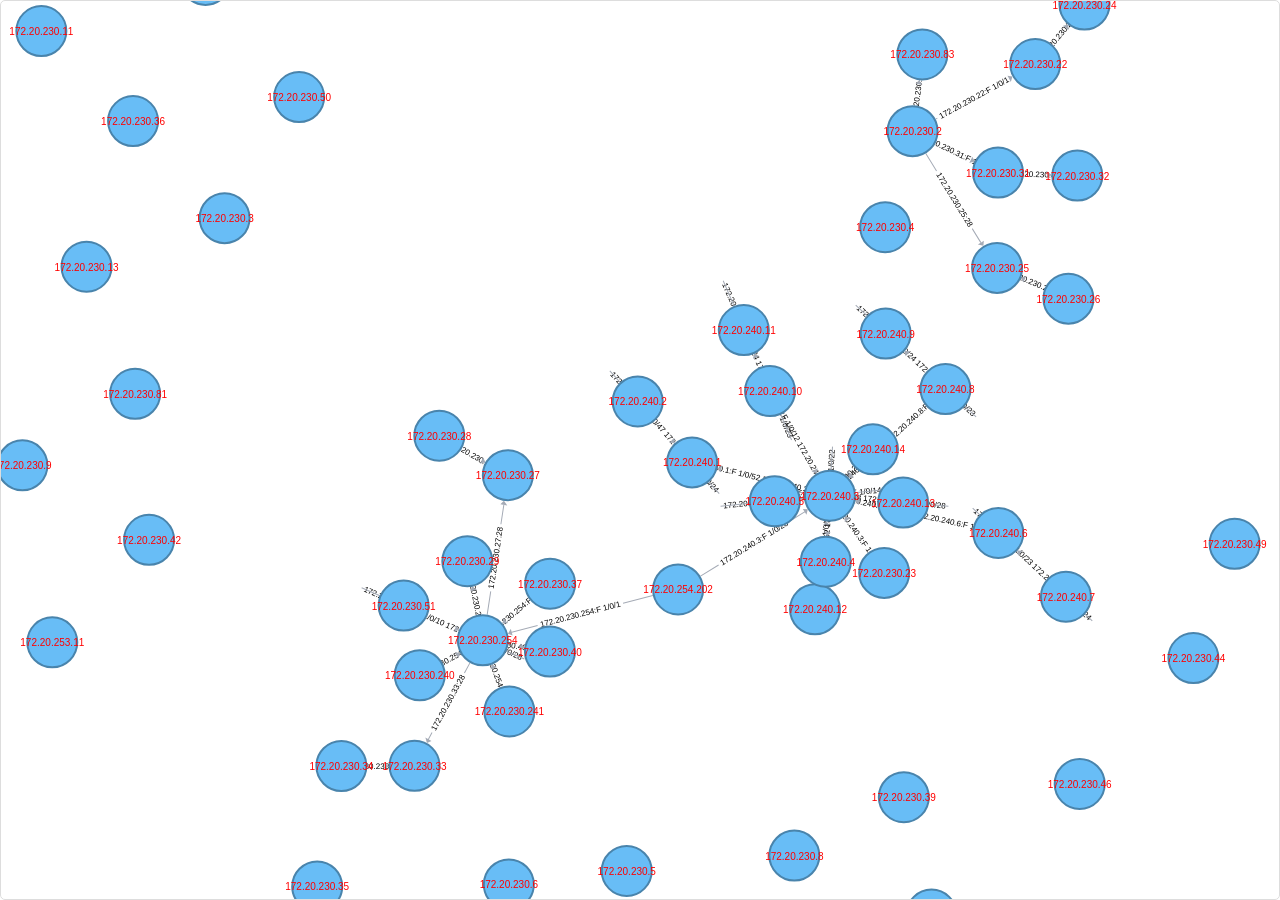
<file: www/index.html>
<!doctype html>
<html>
    <head>
        <meta charset="utf-8">
        <meta http-equiv="X-UA-Compatible" content="IE=edge,chrome=1">
        <meta name="description" content="">
        <meta name="viewport" content="width=device-width">
        <title>neo4jd3.js</title>
        <link rel="stylesheet" href="css/bootstrap.min.css">
        <link rel="stylesheet" href="css/font-awesome.min.css">
        <link rel="stylesheet" href="css/neo4jd3.min.css">
        <style>
            body,
            html,
            .neo4jd3 {
                height: 100%;
                overflow: hidden;
            }
        </style>
    </head>
    <body>
        <div id="neo4jd3"></div>
        <!-- Scripts -->
        <script src="js/d3.min.js"></script>
        <script src="js/neo4jd3.js"></script>
        <script type="text/javascript">
            function init() {
                var neo4jd3 = new Neo4jd3('#neo4jd3', {
                    highlight: [
                        {
                            class: 'Project',
                            property: 'name',
                            value: 'neo4jd3'
                        }, {
                            class: 'User',
                            property: 'userId',
                            value: 'eisman'
                        }
                    ],
                    icons: {
//                        'Address': 'home',
                        'Api': 'gear',
//                        'BirthDate': 'birthday-cake',
                        'Cookie': 'paw',
//                        'CreditCard': 'credit-card',
//                        'Device': 'laptop',
                        'Email': 'at',
                        'Git': 'git',
                        'Github': 'github',
                        'Google': 'google',
//                        'icons': 'font-awesome',
                        'Ip': 'map-marker',
                        'Issues': 'exclamation-circle',
                        'Language': 'language',
                        'Options': 'sliders',
                        'Password': 'lock',
                        'Phone': 'phone',
                        'Project': 'folder-open',
                        'SecurityChallengeAnswer': 'commenting',
                        'User': 'user',
                        'zoomFit': 'arrows-alt',
                        'zoomIn': 'search-plus',
                        'zoomOut': 'search-minus'
                    },
                    images: {
                        'Address': 'img/twemoji/1f3e0.svg',
//                        'Api': 'img/twemoji/1f527.svg',
                        'BirthDate': 'img/twemoji/1f382.svg',
                        'Cookie': 'img/twemoji/1f36a.svg',
                        'CreditCard': 'img/twemoji/1f4b3.svg',
                        'Device': 'img/twemoji/1f4bb.svg',
                        'Email': 'img/twemoji/2709.svg',
                        'Git': 'img/twemoji/1f5c3.svg',
                        'Github': 'img/twemoji/1f5c4.svg',
                        'icons': 'img/twemoji/1f38f.svg',
                        'Ip': 'img/twemoji/1f4cd.svg',
                        'Issues': 'img/twemoji/1f4a9.svg',
                        'Language': 'img/twemoji/1f1f1-1f1f7.svg',
                        'Options': 'img/twemoji/2699.svg',
                        'Password': 'img/twemoji/1f511.svg',
//                        'Phone': 'img/twemoji/1f4de.svg',
                        'Project': 'img/twemoji/2198.svg',
                        'Project|name|neo4jd3': 'img/twemoji/2196.svg',
//                        'SecurityChallengeAnswer': 'img/twemoji/1f4ac.svg',
                        'User': 'img/twemoji/1f600.svg'
//                        'zoomFit': 'img/twemoji/2194.svg',
//                        'zoomIn': 'img/twemoji/1f50d.svg',
//                        'zoomOut': 'img/twemoji/1f50e.svg'
                    },
                    minCollision: 60,
                    neo4jDataUrl: 'json/neo4jData.json',
                    nodeRadius: 25,
                    onNodeDoubleClick: function(node) {
                        switch(node.id) {
                            case '25':
                                // Google
                                window.open(node.properties.url, '_blank');
                                break;
                            default:
                                var maxNodes = 5,
                                    data = neo4jd3.randomD3Data(node, maxNodes);
                                neo4jd3.updateWithD3Data(data);
                                break;
                        }
                    },
                    onRelationshipDoubleClick: function(relationship) {
                        console.log('double click on relationship: ' + JSON.stringify(relationship));
                    },
                    zoomFit: true
                });
            }

            window.onload = init;
        </script>

        <script>
          (function(i,s,o,g,r,a,m){i['GoogleAnalyticsObject']=r;i[r]=i[r]||function(){
          (i[r].q=i[r].q||[]).push(arguments)},i[r].l=1*new Date();a=s.createElement(o),
          m=s.getElementsByTagName(o)[0];a.async=1;a.src=g;m.parentNode.insertBefore(a,m)
          })(window,document,'script','https://www.google-analytics.com/analytics.js','ga');

          ga('create', 'UA-430863-29', 'auto');
          ga('send', 'pageview');
        </script>
    </body>
</html>
</file>
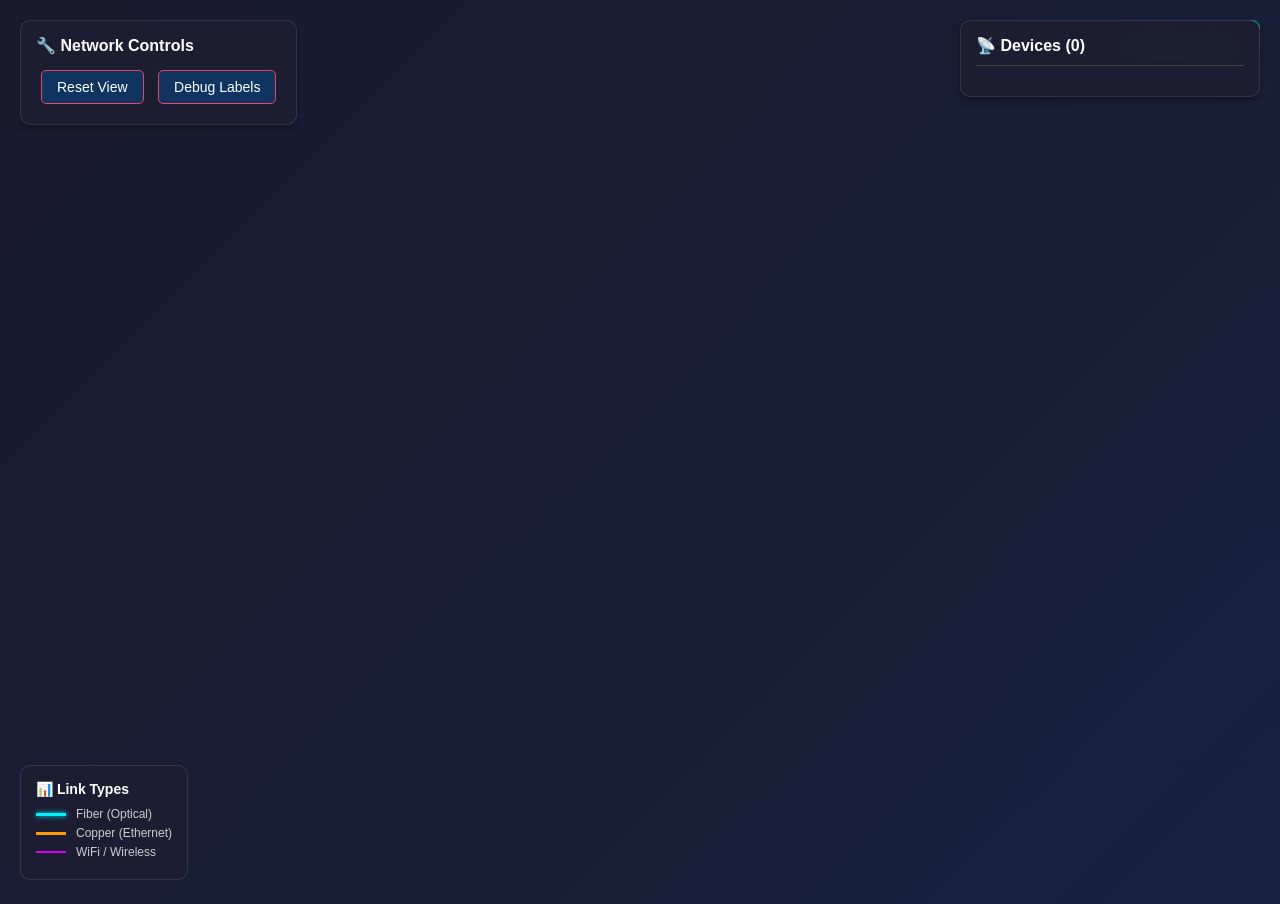
<file: www/network_enhanced.html>
<!DOCTYPE html>
<html lang="en">

<head>
    <meta charset="UTF-8">
    <meta name="viewport" content="width=device-width, initial-scale=1.0">
    <title>Network Topology - Live Traffic</title>
    <script src="https://d3js.org/d3.v7.min.js"></script>
    <style>
        * {
            margin: 0;
            padding: 0;
            box-sizing: border-box;
        }

        body {
            font-family: 'Segoe UI', Tahoma, Geneva, Verdana, sans-serif;
            background: linear-gradient(135deg, #1a1a2e 0%, #16213e 100%);
            color: #eee;
            overflow: hidden;
        }

        #network {
            width: 100vw;
            height: 100vh;
        }

        .controls {
            position: absolute;
            top: 20px;
            left: 20px;
            background: rgba(30, 30, 50, 0.8);
            backdrop-filter: blur(10px);
            padding: 15px;
            border-radius: 10px;
            border: 1px solid rgba(255, 255, 255, 0.1);
            box-shadow: 0 4px 6px rgba(0, 0, 0, 0.3);
            z-index: 1000;
        }

        .controls h3 {
            margin: 0 0 10px 0;
            color: #fff;
            font-size: 16px;
        }

        .controls button {
            margin: 5px;
            padding: 8px 15px;
            border: none;
            border-radius: 5px;
            background: #0f3460;
            color: white;
            cursor: pointer;
            font-size: 14px;
            transition: all 0.3s;
            border: 1px solid #e94560;
        }

        .controls button:hover {
            background: #e94560;
        }

        .status {
            position: absolute;
            top: 20px;
            right: 20px;
            background: rgba(0, 0, 0, 0.6);
            padding: 10px 15px;
            border-radius: 8px;
            color: #00ff88;
            font-size: 14px;
            font-weight: bold;
            z-index: 1000;
            border: 1px solid #00ff88;
        }

        .node {
            cursor: pointer;
            transition: all 0.3s;
        }

        .node:hover .node-circle {
            stroke: #fff;
            stroke-width: 4px;
        }

        .node-circle {
            stroke: #fff;
            stroke-width: 2px;
            fill: #333;
        }

        .node-circle.snr {
            fill: #4CAF50;
        }

        .node-circle.hpe {
            fill: #2196F3;
        }

        .node-circle.unknown {
            fill: #9E9E9E;
        }

        /* Central Switch Style */
        .node-circle.central {
            fill: #ffd700;
            /* Gold */
            stroke: #ff5722;
            stroke-width: 4px;
            filter: drop-shadow(0 0 10px #ffd700);
            animation: pulse-gold 2s infinite;
        }

        @keyframes pulse-gold {
            0% {
                stroke-width: 4px;
                stroke-opacity: 1;
            }

            50% {
                stroke-width: 8px;
                stroke-opacity: 0.5;
            }

            100% {
                stroke-width: 4px;
                stroke-opacity: 1;
            }
        }

        .node-label {
            font-size: 12px;
            font-weight: bold;
            fill: #fff;
            text-anchor: middle;
            pointer-events: none;
            text-shadow: 0 0 3px #000;
        }

        .node-ip {
            font-size: 10px;
            fill: #aaa;
            text-anchor: middle;
            pointer-events: none;
        }

        /* --- Link Styles --- */
        .link {
            stroke: #555;
            stroke-width: 2px;
            stroke-opacity: 0.6;
            transition: stroke 0.5s, stroke-width 0.5s;
        }

        .link:hover {
            stroke-width: 4px;
            stroke-opacity: 1;
        }

        /* Fiber - Neon Glow */
        .link.fiber {
            stroke: #00f2ff;
            stroke-width: 2.5px;
            stroke-opacity: 0.8;
            filter: drop-shadow(0 0 2px #00f2ff);
        }

        /* Copper - Solid Orange/Bronze */
        .link.copper {
            stroke: #ff9d00;
            stroke-width: 2.5px;
            stroke-opacity: 0.8;
        }

        /* WiFi - Dashed Purple */
        .link.wifi {
            stroke: #d500f9;
            stroke-width: 2px;
            stroke-dasharray: 5, 5;
            stroke-opacity: 0.8;
        }

        .port-label {
            font-size: 11px;
            font-weight: bold;
            fill: #ffd700;
            text-anchor: middle;
            pointer-events: none;
            text-shadow: 0px 0px 3px #000, 0px 0px 5px #000;
            opacity: 1;
        }

        .tooltip {
            position: absolute;
            background: rgba(10, 10, 20, 0.95);
            color: white;
            padding: 15px;
            border-radius: 8px;
            font-size: 12px;
            pointer-events: none;
            z-index: 1001;
            min-width: 200px;
            box-shadow: 0 4px 15px rgba(0, 0, 0, 0.5);
            border: 1px solid rgba(255, 255, 255, 0.1);
            transition: opacity 0.2s;
        }

        .tooltip h4 {
            margin: 0 0 10px 0;
            color: #00f2ff;
            font-size: 14px;
            border-bottom: 1px solid #333;
            padding-bottom: 5px;
        }

        .stat-row {
            display: flex;
            justify-content: space-between;
            margin-bottom: 4px;
        }

        .stat-label {
            color: #aaa;
        }

        /* Device List Sidebar */
        .device-list {
            position: absolute;
            top: 20px;
            right: 20px;
            width: 300px;
            max-height: 80vh;
            background: rgba(30, 30, 50, 0.95);
            backdrop-filter: blur(10px);
            padding: 15px;
            border-radius: 10px;
            border: 1px solid rgba(255, 255, 255, 0.1);
            box-shadow: 0 4px 6px rgba(0, 0, 0, 0.3);
            z-index: 1000;
            overflow-y: auto;
        }

        .device-list h3 {
            margin: 0 0 15px 0;
            color: #fff;
            font-size: 16px;
            border-bottom: 1px solid #444;
            padding-bottom: 10px;
        }

        .device-item {
            padding: 8px 12px;
            margin: 5px 0;
            background: rgba(15, 52, 96, 0.5);
            border-radius: 5px;
            cursor: pointer;
            transition: all 0.3s;
            border-left: 3px solid transparent;
        }

        .device-item:hover {
            background: rgba(233, 69, 96, 0.3);
            border-left-color: #e94560;
        }

        .device-item.active {
            background: rgba(233, 69, 96, 0.5);
            border-left-color: #e94560;
        }

        .device-item .device-ip {
            font-weight: bold;
            color: #00ff88;
            font-size: 12px;
        }

        .device-item .device-name {
            font-size: 10px;
            color: #aaa;
            margin-top: 2px;
        }

        .stat-value {
            color: #0f0;
            font-weight: bold;
            color: #fff;
        }

        .legend {
            position: absolute;
            bottom: 20px;
            left: 20px;
            background: rgba(30, 30, 50, 0.8);
            padding: 15px;
            border-radius: 10px;
            border: 1px solid rgba(255, 255, 255, 0.1);
        }

        .legend h4 {
            margin: 0 0 10px 0;
            font-size: 14px;
            color: #fff;
        }

        .legend-item {
            display: flex;
            align-items: center;
            margin: 5px 0;
            font-size: 12px;
            color: #ccc;
        }

        .legend-line {
            width: 30px;
            height: 3px;
            margin-right: 10px;
        }

        @keyframes pulse {
            0% {
                r: 30;
                opacity: 1;
                stroke-width: 2px;
            }

            50% {
                r: 40;
                opacity: 0.5;
                stroke-width: 0px;
            }

            100% {
                r: 30;
                opacity: 1;
                stroke-width: 2px;
            }
        }

        .new-node circle {
            animation: pulse 1s ease-in-out 3;
        }
    </style>
</head>

<body>
    <div class="controls">
        <h3>🔧 Network Controls</h3>
        <button onclick="resetZoom()">Reset View</button>
        <button onclick="debugLabels()">Debug Labels</button>
    </div>

    <div class="status" id="status">
        waiting for data...
    </div>

    <div class="device-list">
        <h3>📡 Devices (<span id="device-count">0</span>)</h3>
        <div id="device-list-items"></div>
    </div>

    <div class="legend">
        <h4>📊 Link Types</h4>
        <div class="legend-item">
            <div class="legend-line" style="background: #00f2ff; box-shadow: 0 0 5px #00f2ff;"></div>
            <span>Fiber (Optical)</span>
        </div>
        <div class="legend-item">
            <div class="legend-line" style="background: #ff9d00;"></div>
            <span>Copper (Ethernet)</span>
        </div>
        <div class="legend-item">
            <div class="legend-line" style="background: #d500f9; border-bottom: 2px dashed #d500f9; height: 0;"></div>
            <span>WiFi / Wireless</span>
        </div>
    </div>

    <svg id="network"></svg>

    <script>
        // Configuration
        const width = window.innerWidth;
        const height = window.innerHeight;

        // State tracking
        let currentNodes = new Map();
        let currentEdges = new Map();
        let trafficData = {}; // Stores latest API data
        let coreSwitchId = null; // Stores core switch ID

        // D3 Setup
        const svg = d3.select("#network")
            .attr("width", width)
            .attr("height", height);

        const zoom = d3.zoom()
            .scaleExtent([0.1, 5])
            .on("zoom", (event) => g.attr("transform", event.transform));

        svg.call(zoom);

        const g = svg.append("g");

        // Groups (Order matters for Z-index)
        const linkGroup = g.append("g").attr("class", "links");
        const nodeGroup = g.append("g").attr("class", "nodes");
        const labelGroup = g.append("g").attr("class", "labels"); // Labels on TOP

        const tooltip = d3.select("body").append("div")
            .attr("class", "tooltip")
            .style("opacity", 0);

        const simulation = d3.forceSimulation()
            .force("link", d3.forceLink().id(d => d.id).distance(150))
            .force("charge", d3.forceManyBody().strength(-800))
            .force("center", d3.forceCenter(width / 2, height / 2))
            .force("collide", d3.forceCollide().radius(50));

        // --- Data Fetching ---

        async function fetchTopology() {
            try {
                // Fetch Topology and Core Switch info in parallel
                const [topoRes, coreRes] = await Promise.all([
                    fetch("json/analysis_graph_enhanced.json?" + Date.now()),
                    fetch("json/core_switch.json?" + Date.now()).catch(() => null)
                ]);

                if (coreRes && coreRes.ok) {
                    const coreData = await coreRes.json();
                    coreSwitchId = coreData.core_switch;
                }

                const data = await topoRes.json();
                updateTopology(data);

                // Build overlay after topology update
                updateCoreStyling();

            } catch (e) {
                console.error("Topology Error:", e);
            }
        }

        function updateCoreStyling() {
            // Apply 'central' class and size to the identified core switch
            const nodes = d3.selectAll('.node-circle');

            nodes.classed('central', d => d.id === coreSwitchId)
                .transition().duration(500)
                .attr('r', d => d.id === coreSwitchId ? 50 : 30);
        }

        async function fetchTraffic() {
            try {
                const response = await fetch("/api/traffic");
                trafficData = await response.json();
                console.log("Traffic Data Received:", trafficData); // Debug Log
                updateStyles(); // Update colors/stats without moving nodes

                // Update stats counter
                document.getElementById('status').textContent =
                    `⚡ Live: ${Object.keys(trafficData).length} active switches monitored`;
            } catch (e) {
                console.error("Traffic API Error:", e);
            }
        }

        // --- Graph Logic ---

        function updateTopology(newData) {
            let changed = false;

            // Add new nodes
            newData.nodes.forEach(node => {
                if (!currentNodes.has(node.id)) {
                    node.x = width / 2 + (Math.random() - 0.5) * 50;
                    node.y = height / 2 + (Math.random() - 0.5) * 50;

                    // Determine Type
                    const name = (node.name || '').toLowerCase();
                    node.type = name.includes('snr') ? 'snr' : (name.includes('hpe') ? 'hpe' : 'unknown');

                    currentNodes.set(node.id, node);
                    changed = true;
                }
            });

            // Add new edges
            newData.edges.forEach(edge => {
                const key = `${edge.source}-${edge.target}`;
                if (!currentEdges.has(key)) {
                    currentEdges.set(key, edge);
                    changed = true;
                }
            });

            if (changed) {
                renderGraph();
                updateDeviceList(); // Update device list when topology changes
            }
        }

        // Update device list sidebar
        function updateDeviceList() {
            const deviceListContainer = document.getElementById('device-list-items');
            const deviceCountEl = document.getElementById('device-count');

            if (!deviceListContainer) return;

            const devices = Array.from(currentNodes.values()).sort((a, b) => a.id.localeCompare(b.id));
            deviceCountEl.textContent = devices.length;

            deviceListContainer.innerHTML = devices.map(device => `
                <div class="device-item" data-device-id="${device.id}" onclick="focusOnDevice('${device.id}')">
                    <div class="device-ip">${device.id}</div>
                    <div class="device-name">${device.name || 'Unknown Device'}</div>
                </div>
            `).join('');
        }

        // Focus on a specific device
        function focusOnDevice(deviceId) {
            const node = currentNodes.get(deviceId);
            if (!node) return;

            // Remove active class from all items
            document.querySelectorAll('.device-item').forEach(item => {
                item.classList.remove('active');
            });

            // Add active class to clicked item
            const clickedItem = document.querySelector(`[data-device-id="${deviceId}"]`);
            if (clickedItem) {
                clickedItem.classList.add('active');
            }

            // Highlight the node temporarily
            const nodeElement = svg.select(`.node[data-node-id="${deviceId}"] circle`);
            if (!nodeElement.empty()) {
                nodeElement.transition()
                    .duration(300)
                    .attr('r', 40)
                    .attr('stroke-width', 6)
                    .transition()
                    .duration(300)
                    .attr('r', 30)
                    .attr('stroke-width', 2);
            }

            // Pan to the node
            const scale = d3.zoomTransform(svg.node()).k;
            const x = -node.x * scale + width / 2;
            const y = -node.y * scale + height / 2;

            svg.transition()
                .duration(750)
                .call(zoom.transform, d3.zoomIdentity.translate(x, y).scale(scale));
        }

        function getEdgeStats(edge) {
            const srcId = typeof edge.source === 'object' ? edge.source.id : edge.source;
            const tgtId = typeof edge.target === 'object' ? edge.target.id : edge.target;

            // Try connection from Source side
            let stats = null;

            // Debugging keys
            console.log(`Checking edge: ${srcId} [${edge.sourcePort}] -> ${tgtId} [${edge.targetPort}]`);

            if (trafficData[srcId] && trafficData[srcId][edge.sourcePort]) {
                stats = trafficData[srcId][edge.sourcePort];
            }
            // Or Target side (if bidirectional info is better?)
            else if (trafficData[tgtId] && trafficData[tgtId][edge.targetPort]) {
                stats = trafficData[tgtId][edge.targetPort];
            }

            if (stats) {
                console.log(`✓ ${edge.sourcePort} -> ${edge.targetPort} | Type: ${stats.media} | Cap: ${stats.speed_cap} | In: ${stats.in_rate} (${stats.in_bps} bps) | Out: ${stats.out_rate} (${stats.out_bps} bps)`);
            } else {
                console.log(`✗ No data: ${edge.sourcePort} -> ${edge.targetPort}`);
            }
            return stats;
        }

        function updateStyles() {
            // Update Link Styles and Labels based on trafficData
            linkGroup.selectAll("line")
                .attr("class", d => {
                    const stats = getEdgeStats(d);
                    const media = stats ? stats.media.toLowerCase() : 'unknown';
                    return `link ${media}`;
                })
                .attr("stroke-width", d => {
                    const stats = getEdgeStats(d);
                    if (!stats || !stats.speed_cap || stats.in_bps === 0) return 2.5;

                    // Calculate utilization percentage
                    const capBps = parseFloat(stats.speed_cap) * (stats.speed_cap.includes('G') ? 1e9 : 1e6);
                    const utilization = Math.max(stats.in_bps, stats.out_bps) / capBps;

                    // Width: 2px (idle) to 8px (90%+)
                    return Math.max(2, Math.min(8, 2 + utilization * 10));
                });

            // Update port labels with traffic info
            const srcLabels = labelGroup.selectAll(".port-label-src");
            const tgtLabels = labelGroup.selectAll(".port-label-tgt");

            console.log(`Updating ${srcLabels.size()} source labels, ${tgtLabels.size()} target labels`);

            srcLabels.each(function (d) {
                const stats = getEdgeStats(d);
                const baseLabel = d.sourcePort || '';
                let newText = baseLabel;

                if (stats) {
                    if (stats.in_bps > 1000) {
                        // Show traffic if exists
                        newText = `${baseLabel} ↓${stats.in_rate}`;
                    } else {
                        // Show capacity if no traffic
                        newText = `${baseLabel} [${stats.speed_cap}]`;
                    }
                }

                d3.select(this).text(newText);
                console.log(`SRC Label: "${newText}" at (${d3.select(this).attr('x')}, ${d3.select(this).attr('y')})`);
            });

            tgtLabels.each(function (d) {
                const stats = getEdgeStats(d);
                const baseLabel = d.targetPort || '';
                let newText = baseLabel;

                if (stats) {
                    if (stats.out_bps > 1000) {
                        // Show traffic if exists
                        newText = `${baseLabel} ↑${stats.out_rate}`;
                    } else {
                        // Show capacity if no traffic
                        newText = `${baseLabel} [${stats.speed_cap}]`;
                    }
                }

                d3.select(this).text(newText);
                console.log(`TGT Label: "${newText}" at (${d3.select(this).attr('x')}, ${d3.select(this).attr('y')})`);
            });
        }

        function renderGraph() {
            const nodes = Array.from(currentNodes.values());
            const edges = Array.from(currentEdges.values());

            simulation.nodes(nodes).on("tick", ticked);
            simulation.force("link").links(edges);
            simulation.alpha(0.3).restart();

            // --- Edges ---
            const link = linkGroup.selectAll("line")
                .data(edges, d => `${d.source.id || d.source}-${d.target.id || d.target}`);

            const linkEnter = link.enter().append("line")
                .attr("class", "link")
                .on("mouseover", (event, d) => showLinkTooltip(event, d))
                .on("mouseout", hideTooltip);

            link.exit().remove();
            const allLinks = linkEnter.merge(link);

            // --- Nodes ---
            const node = nodeGroup.selectAll("g")
                .data(nodes, d => d.id);

            const nodeEnter = node.enter().append("g")
                .attr("class", "node new-node")
                .attr("data-node-id", d => d.id)  // Add identifier for focusing
                .call(d3.drag()
                    .on("start", dragstarted)
                    .on("drag", dragged)
                    .on("end", dragended))
                .on("mouseover", (event, d) => showNodeTooltip(event, d))
                .on("mouseout", hideTooltip);

            nodeEnter.append("circle")
                .attr("class", d => {
                    if (d.is_central) return `node-circle central`;
                    return `node-circle ${d.type}`;
                })
                .attr("r", d => d.is_central ? 50 : 30);

            nodeEnter.append("text")
                .attr("class", "node-label")
                .attr("dy", "-0.6em")
                .text(d => d.name || '?');

            nodeEnter.append("text")
                .attr("class", "node-ip")
                .attr("dy", "1.3em")
                .text(d => d.id);

            node.exit().remove();

            // --- Port Labels ---
            // Source Ports
            const sLabels = labelGroup.selectAll(".port-label-src")
                .data(edges, d => `${d.source.id || d.source}-${d.target.id || d.target}-src`);

            sLabels.exit().remove();

            const sLabelsEnter = sLabels.enter().append("text")
                .attr("class", "port-label port-label-src")
                .text(d => d.sourcePort || '');

            const allSLabels = sLabelsEnter.merge(sLabels);

            // Target Ports
            const tLabels = labelGroup.selectAll(".port-label-tgt")
                .data(edges, d => `${d.source.id || d.source}-${d.target.id || d.target}-tgt`);

            tLabels.exit().remove();

            const tLabelsEnter = tLabels.enter().append("text")
                .attr("class", "port-label port-label-tgt")
                .text(d => d.targetPort || '');

            const allTLabels = tLabelsEnter.merge(tLabels);

            console.log(`Created ${allSLabels.size()} src labels, ${allTLabels.size()} tgt labels`);

            // Initial styling update
            updateStyles();

            function ticked() {
                allLinks
                    .attr("x1", d => d.source.x)
                    .attr("y1", d => d.source.y)
                    .attr("x2", d => d.target.x)
                    .attr("y2", d => d.target.y);

                nodeEnter.merge(node)
                    .attr("transform", d => `translate(${d.x},${d.y})`);

                allSLabels
                    .attr("x", d => d.source.x + (d.target.x - d.source.x) * 0.2)
                    .attr("y", d => d.source.y + (d.target.y - d.source.y) * 0.2);

                allTLabels
                    .attr("x", d => d.source.x + (d.target.x - d.source.x) * 0.8)
                    .attr("y", d => d.source.y + (d.target.y - d.source.y) * 0.8);
            }

            // Update labels with traffic data after positioning
            setTimeout(() => updateStyles(), 100);
        }

        // --- Interaction ---

        function showLinkTooltip(event, d) {
            const stats = getEdgeStats(d);

            let content = `<h4>🔗 Link Details</h4>
                           <p><span class="stat-label">From:</span> <span class="stat-value">${d.source.id}</span> (Port ${d.sourcePort})</p>
                           <p><span class="stat-label">To:</span> <span class="stat-value">${d.target.id}</span> (Port ${d.targetPort})</p>`;

            if (stats) {
                content += `<hr style="border:0; border-top:1px solid #444; margin:8px 0;">
                            <div class="stat-row"><span class="stat-label">Type:</span> <span class="stat-value" style="color:${getMediaColor(stats.media)}">${stats.media}</span></div>
                            <div class="stat-row"><span class="stat-label">Capacity:</span> <span class="stat-value">${stats.speed_cap}</span></div>
                            <div class="stat-row"><span class="stat-label">Current:</span> <span class="stat-value">${stats.speed_curr}</span></div>
                            <div class="stat-row"><span class="stat-label">In Rate:</span> <span class="stat-value">${stats.in_rate}</span></div>
                            <div class="stat-row"><span class="stat-label">Out Rate:</span> <span class="stat-value">${stats.out_rate}</span></div>`;
            } else {
                content += `<p style="color:#aaa; font-style:italic; margin-top:5px;">No periodic data yet...</p>`;
            }

            tooltip.html(content)
                .style("left", (event.pageX + 15) + "px")
                .style("top", (event.pageY - 15) + "px")
                .style("opacity", 1);

            // Highlight
            d3.select(event.currentTarget).style("stroke", "#fff").style("stroke-opacity", 1);
        }

        function showNodeTooltip(event, d) {
            tooltip.html(`<h4>📦 ${d.name}</h4>
                          <div class="stat-row"><span class="stat-label">IP:</span> <span class="stat-value">${d.id}</span></div>
                          <div class="stat-row"><span class="stat-label">Type:</span> <span class="stat-value">${d.type.toUpperCase()}</span></div>`)
                .style("left", (event.pageX + 15) + "px")
                .style("top", (event.pageY - 15) + "px")
                .style("opacity", 1);
        }

        function hideTooltip() {
            tooltip.style("opacity", 0);
            updateStyles(); // Restore link colors
        }

        function getMediaColor(media) {
            if (!media) return "#999";
            media = media.toLowerCase();
            if (media.includes('fiber')) return '#00f2ff';
            if (media.includes('copper')) return '#ff9d00';
            if (media.includes('wifi')) return '#d500f9';
            return '#999';
        }

        function dragstarted(event, d) {
            if (!event.active) simulation.alphaTarget(0.3).restart();
            d.fx = d.x; d.fy = d.y;
        }
        function dragged(event, d) { d.fx = event.x; d.fy = event.y; }
        function dragended(event, d) {
            if (!event.active) simulation.alphaTarget(0);
            d.fx = null; d.fy = null;
        }

        window.resetZoom = () => svg.transition().duration(750).call(zoom.transform, d3.zoomIdentity);

        window.debugLabels = () => {
            console.log("=== LABEL DEBUG ===");
            console.log("Source labels:", labelGroup.selectAll(".port-label-src").size());
            console.log("Target labels:", labelGroup.selectAll(".port-label-tgt").size());
            labelGroup.selectAll(".port-label").each(function () {
                const elem = d3.select(this);
                console.log(`Label: "${elem.text()}" | x:${elem.attr('x')} y:${elem.attr('y')} | opacity:${elem.style('opacity')} | fill:${elem.style('fill')}`);
            });
        };

        // --- Loops ---

        // 1. Topology check every 40s (for debugging)
        setInterval(fetchTopology, 5000);
        fetchTopology(); // Initial

        // 2. Traffic stats check every 5s (Live)
        setInterval(fetchTraffic, 5000);
        fetchTraffic();

    </script>
</body>

</html>
</file>
<file: www/css/neo4jd3.min.css>
* {
    margin: 0;
    padding: 0
}

body {
    font: 13px Helvetica Neue, Helvetica, Arial, sans-serif;
    font-size: 20px
}

.neo4jd3-graph {
    border: 1px solid #ddd;
    border-radius: 5px
}

.neo4jd3-info {
    font-size: 16px;
    padding: 10px;
    position: absolute
}

.neo4jd3-info a {
    border: 1px solid;
    display: inline-block;
    font-size: 14px;
    line-height: 1.428571429;
    margin-left: 5px;
    margin-top: 5px;
    padding: 6px 12px
}

.neo4jd3-info a.class {
    color: #fff
}

.neo4jd3-info a.property {
    background-color: #fff;
    border-color: #ccc;
    color: #333
}

.neo4jd3-info a.btn {
    margin-left: 5px;
    margin-top: 5px;
    opacity: 1
}

.neo4jd3-info a.info {
    background-color: #a5abb6;
    border: 1px solid #9aa1ac;
    color: #fff
}

.node.node-highlighted .ring {
    -ms-filter: "progid:DXImageTransform.Microsoft.Alpha(Opacity=50)";
    filter: alpha(opacity=50);
    opacity: .5;
    stroke: #888;
    stroke-width: 12px
}

.node .outline {
    cursor: pointer;
    fill: #a5abb6;
    pointer-events: all;
    stroke: #9aa1ac; /*9aa1ac*/
    stroke-width: 2px
}

.node .ring {
    fill: none;
    -ms-filter: "progid:DXImageTransform.Microsoft.Alpha(Opacity=0)";
    filter: alpha(opacity=0);
    opacity: 0;
    stroke: #6ac6ff;
    stroke-width: 8px
}

.node .text.icon {
    font-family: FontAwesome
}

.node.selected .ring, .node:hover .ring {
    -ms-filter: "progid:DXImageTransform.Microsoft.Alpha(Opacity=30)";
    filter: alpha(opacity=30);
    opacity: .3
}

.relationship {
    cursor: default
}

.relationship line {
    stroke: #aaa
}

.relationship .outline {
    cursor: default
}

.relationship .overlay {
    cursor: default;
    fill: #6ac6ff;
    -ms-filter: "progid:DXImageTransform.Microsoft.Alpha(Opacity=0)";
    filter: alpha(opacity=0);
    opacity: 0
}

.relationship text {
    cursor: default
}

.relationship.selected .overlay, .relationship:hover .overlay {
    -ms-filter: "progid:DXImageTransform.Microsoft.Alpha(Opacity=30)";
    filter: alpha(opacity=30);
    opacity: .3
}

svg {
    cursor: move
}
</file>
